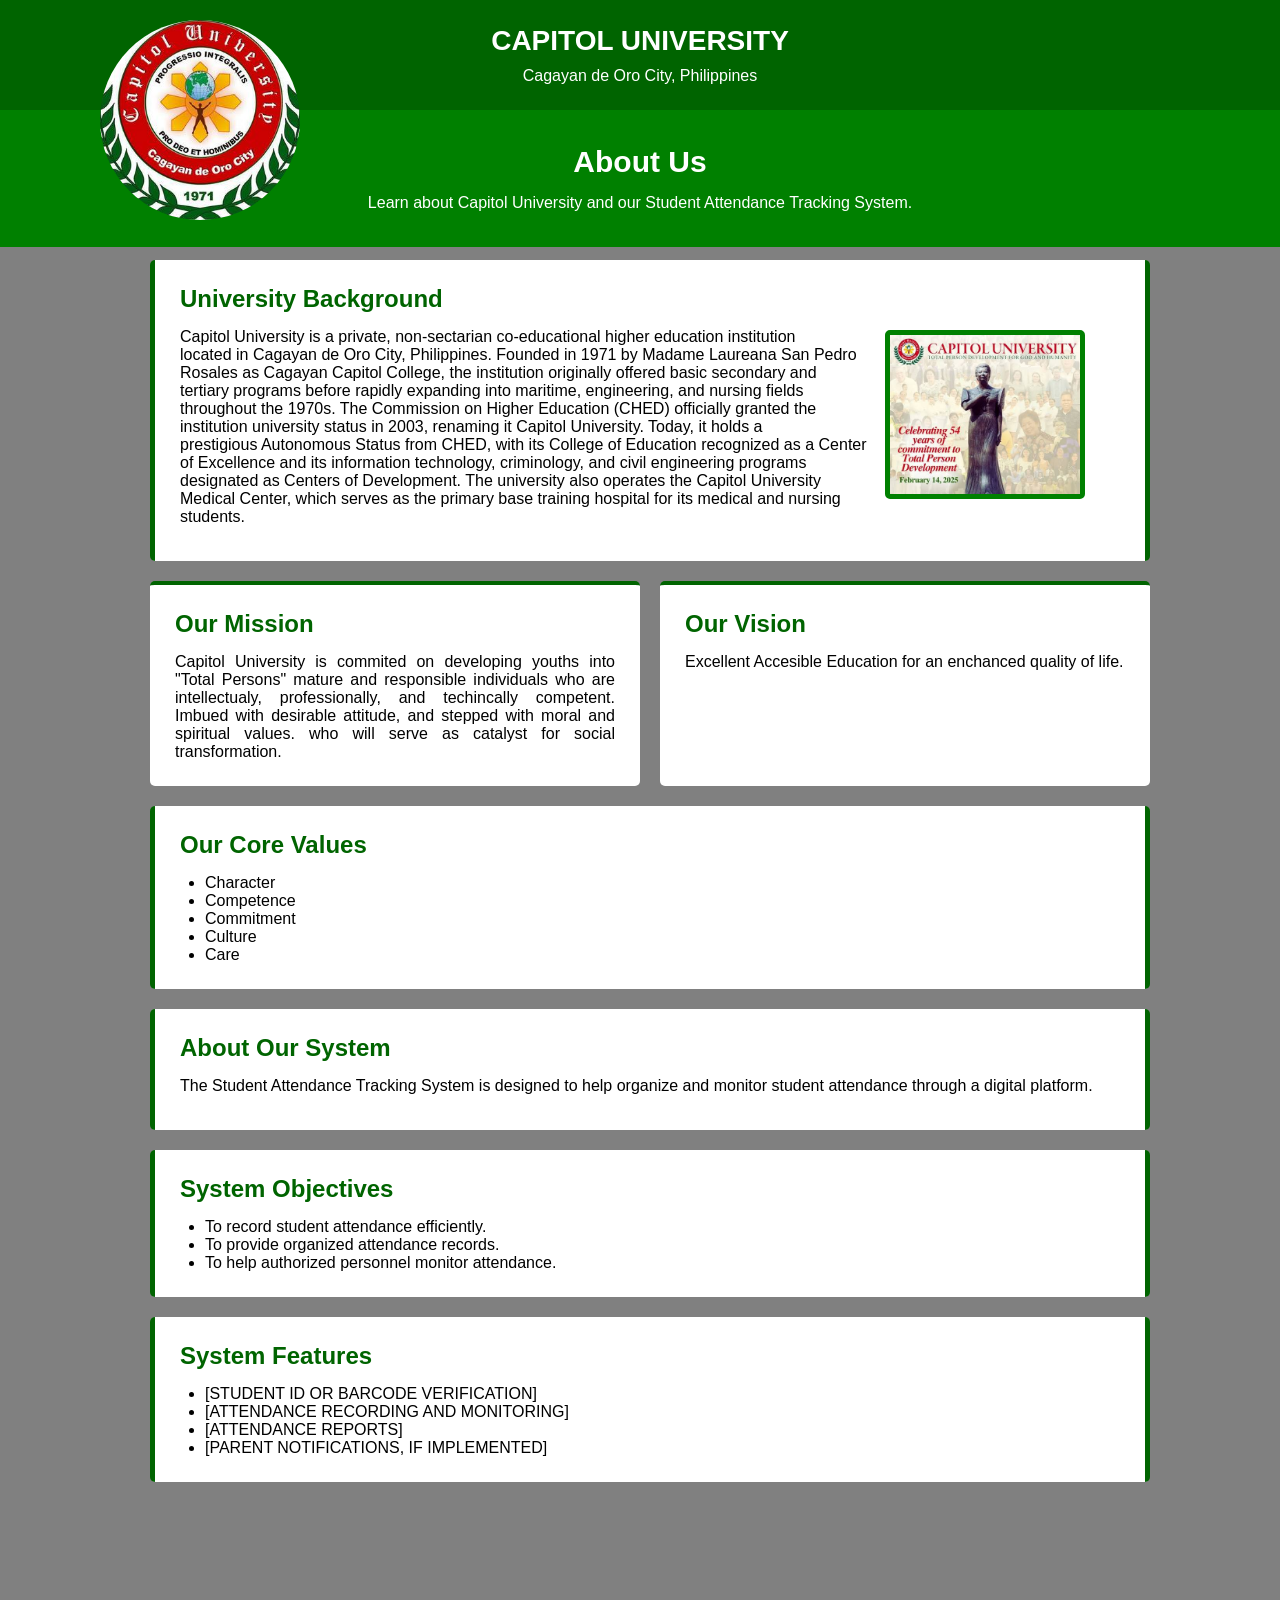
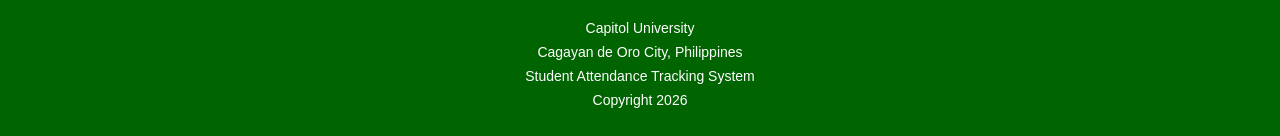
<file: IT PROJECT/Group P/aboutus.html>
<!DOCTYPE html>
<html>
<head>

<title>About Us | Capitol University</title>

<meta name="viewport" content="width=device-width, initial-scale=1.0">

<style>

#cuu{
	position: absolute;
	width: 200px;
	border-radius: 50%;
	left: 100px;
	top: 20px;
	height: 200px;
	object-fit: cover;
	
}

#stat{
	width: 200px;
	position: absolute;
	left: 730px;
	top: 70px;
	border-radius: 5px;
	border: 5px solid green;
}

* {
    margin: 0;
    padding: 0;
    box-sizing: border-box;
}

body {
	position: absolute;
    font-family: Arial, sans-serif;
    background-color: gray;
    color: black;
    min-height: 100vh;
    position: relative;
}


.header {
    position: absolute;
    top: 0;
    left: 0;
    width: 100%;
    height: 110px;
    background-color: darkgreen;
    color: white;
    text-align: center;
    padding: 25px;
}

.header h1 {
    font-size: 28px;
}

.header p {
    margin-top: 10px;
}

.banner {
   	position: absolute;
    top: 110px;
    left: 0;
    width: 100%;
    background-color: green;
    color: white;
    text-align: center;
    padding: 35px 20px;
}

.banner h2 {
    font-size: 30px;
    margin-bottom: 15px;
}


.container {
    position: absolute;
    top: 260px;
    left: 150px;
    width: 90%;
    max-width: 1000px;
    margin-bottom: 0;
}


.section {
    position: relative;
    width: 100%;
    background-color: white;
    padding: 25px;
    margin-bottom: 20px;
    border-left: 5px solid darkgreen;
    border-right: 5px solid darkgreen;
    border-radius: 5px;
}

.section h2 {
    color: darkgreen;
    margin-bottom: 15px;
}

.section p {
    margin-bottom: 10px;
    text-align: justify;
}

.section ul {
    margin-left: 25px;
}


.mv {
    position: relative;
    display: flex;
    gap: 20px;
    width: 100%;
    margin-bottom: 20px;
}

.card {
    position: relative;
    background-color: white;
    padding: 25px;
    flex: 1;
    border-top: 4px solid darkgreen;
    border-radius: 5px;
}

.card h2 {
    color: darkgreen;
    margin-bottom: 15px;
}

.card p {
    text-align: justify;
}


.footer {
    position: absolute;
    top: 1600px;
    left: 0;
    width: 100%;
    min-height: 120px;
    background-color: darkgreen;
    color: white;
    text-align: center;
    padding: 20px;
}

.footer p {
    font-size: 14px;
    margin-bottom: 8px;
}


@media screen and (max-width: 600px) {

    .header {
        height: 105px;
    }

    .header h1 {
        font-size: 23px;
    }

    .banner {
        top: 105px;
    }

    .banner h2 {
        font-size: 25px;
    }

    .container {
        top: 265px;
        left: 4%;
        width: 92%;
    }

    .mv {
        flex-direction: column;
    }

    .section {
        padding: 20px;
    }

    .footer {
        top: 2100px;
    }

}

/* .img {
    
} */

</style>

</head>

<body>

<div class="header">

    <h1>CAPITOL UNIVERSITY</h1>

    <p>Cagayan de Oro City, Philippines</p>

</div>


<div class="banner">

    <h2>About Us</h2>

    <p>
        Learn about Capitol University and our Student
        Attendance Tracking System.
    </p>

</div>


<div class="img">
	<img id="cuu" src="cuu.jpg">
</div>

<div class="container">

    <div class="section">

        <h2>University Background</h2>

        <p>
            Capitol University is a private, non-sectarian co-educational higher education institution<br>
            located in Cagayan de Oro City, Philippines. Founded in 1971 by Madame Laureana San Pedro<br>
            Rosales as Cagayan Capitol College, the institution originally offered basic secondary and<br>
            tertiary programs before rapidly expanding into maritime, engineering, and nursing fields<br>
            throughout the 1970s. The Commission on Higher Education (CHED) officially granted the<br>
            institution university status in 2003, renaming it Capitol University. Today, it holds a<br>
            prestigious Autonomous Status from CHED, with its College of Education recognized as a Center<br>
            of Excellence and its information technology, criminology, and civil engineering programs<br>
            designated as Centers of Development. The university also operates the Capitol University<br>
            Medical Center, which serves as the primary base training hospital for its medical and nursing<br>
            students.
        </p>

        <img id="stat" src="stat.jpg">
    </div>

    <div class="mv">

        <div class="card">

            <h2>Our Mission</h2>

            <p>
                Capitol University is commited on developing youths into "Total Persons"
                mature and responsible individuals who are intellectualy, professionally,
                and techincally competent. Imbued with desirable attitude, and stepped with moral
                and spiritual values. who will serve as catalyst for social transformation.
            </p>

        </div>

        <div class="card">

            <h2>Our Vision</h2>

            <p>
                Excellent Accesible Education for an enchanced quality of life.
            </p>

        </div>

    </div>

    <div class="section">

        <h2>Our Core Values</h2>

        <ul>

            <li>Character</li>
            <li>Competence</li>
            <li>Commitment</li>
            <li>Culture</li>
            <li>Care</li>

        </ul>

    </div>

    <div class="section">

        <h2>About Our System</h2>

        <p>
            The Student Attendance Tracking System is designed
            to help organize and monitor student attendance
            through a digital platform.
        </p>

        <p>
           
        </p>

    </div>

    <div class="section">

        <h2>System Objectives</h2>

        <ul>

            <li>To record student attendance efficiently.</li>
            <li>To provide organized attendance records.</li>
            <li>To help authorized personnel monitor attendance.</li>

        </ul>

    </div>

    <div class="section">

        <h2>System Features</h2>

        <ul>

            <li>[STUDENT ID OR BARCODE VERIFICATION]</li>
            <li>[ATTENDANCE RECORDING AND MONITORING]</li>
            <li>[ATTENDANCE REPORTS]</li>
            <li>[PARENT NOTIFICATIONS, IF IMPLEMENTED]</li>

        </ul>

    </div>

</div>

<div class="footer">

    <p>Capitol University</p>

    <p>Cagayan de Oro City, Philippines</p>

    <p>Student Attendance Tracking System</p>

    <p>Copyright 2026</p>

</div>

</body>
</html>
</file>
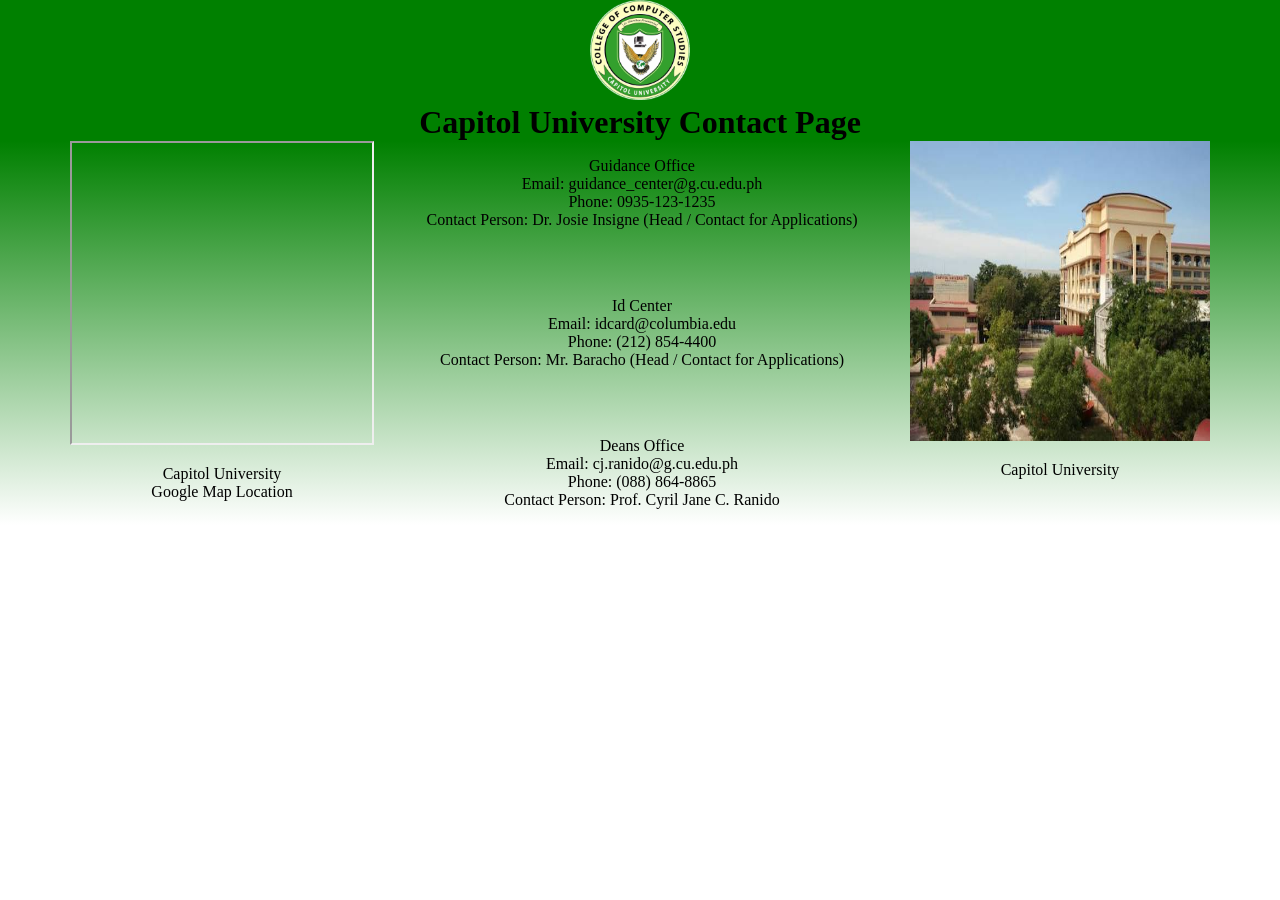
<file: IT PROJECT/Group P/contact.html>
<!DOCTYPE html>
<html>
<head>
    <meta charset="utf-8">
    <meta name="viewport" content="width=device-width, initial-scale=1">
    <title>Contacts</title>

    <style type="text/css">

        body {
            margin: 0;
            padding: 0;
        }

        .Body {
            display: flex;
            justify-content: space-between;
            background: linear-gradient(to bottom, green, white);
            margin: 0;
            padding: 0;
        }

        .mid {
            position: relative;
            left: 0px;
        }

        .top {
            background: green;
            margin: 0;
            padding: 0;
        }

        .top h1 {
            margin: 0;
            padding: 0;
        }

        .right {
            position: relative;
            right: 70px;
        }

        .left {
            position: relative;
            left: 70px;
        }

    </style>
</head>

<body>

<center>

    <div class="top">
        <img src="logo.png"
             width="100"
             height="100">

        <h1>Capitol University Contact Page</h1>
    </div>

    <div class="Body">

        <div class="left">

            <iframe
                src="https://www.google.com/maps?q=Capitol+University+Cagayan+de+Oro&output=embed"
                width="300"
                height="300"
                allowfullscreen=""
                loading="lazy">
            </iframe>

            <p>
                Capitol University<br>
                Google Map Location
            </p>

        </div>


        <div class="mid">

            <p>
                Guidance Office<br>
                Email: guidance_center@g.cu.edu.ph<br>
                Phone: 0935-123-1235<br>
                Contact Person: Dr. Josie Insigne (Head / Contact for Applications)
            </p>

            <br>
            <br>

            <p>
                Id Center<br>
                Email: idcard@columbia.edu<br>
                Phone: (212) 854-4400<br>
                Contact Person: Mr. Baracho (Head / Contact for Applications)
            </p>

            <br>
            <br>

            <p>
                Deans Office<br>
                Email: cj.ranido@g.cu.edu.ph<br>
                Phone: (088) 864-8865<br>
                Contact Person: Prof. Cyril Jane C. Ranido
            </p>

        </div>


        <div class="right">

            <img src="picture.jpg"
                 width="300"
                 height="300">

            <p>Capitol University</p>

        </div>

    </div>

</center>

</body>
</html>
</file>
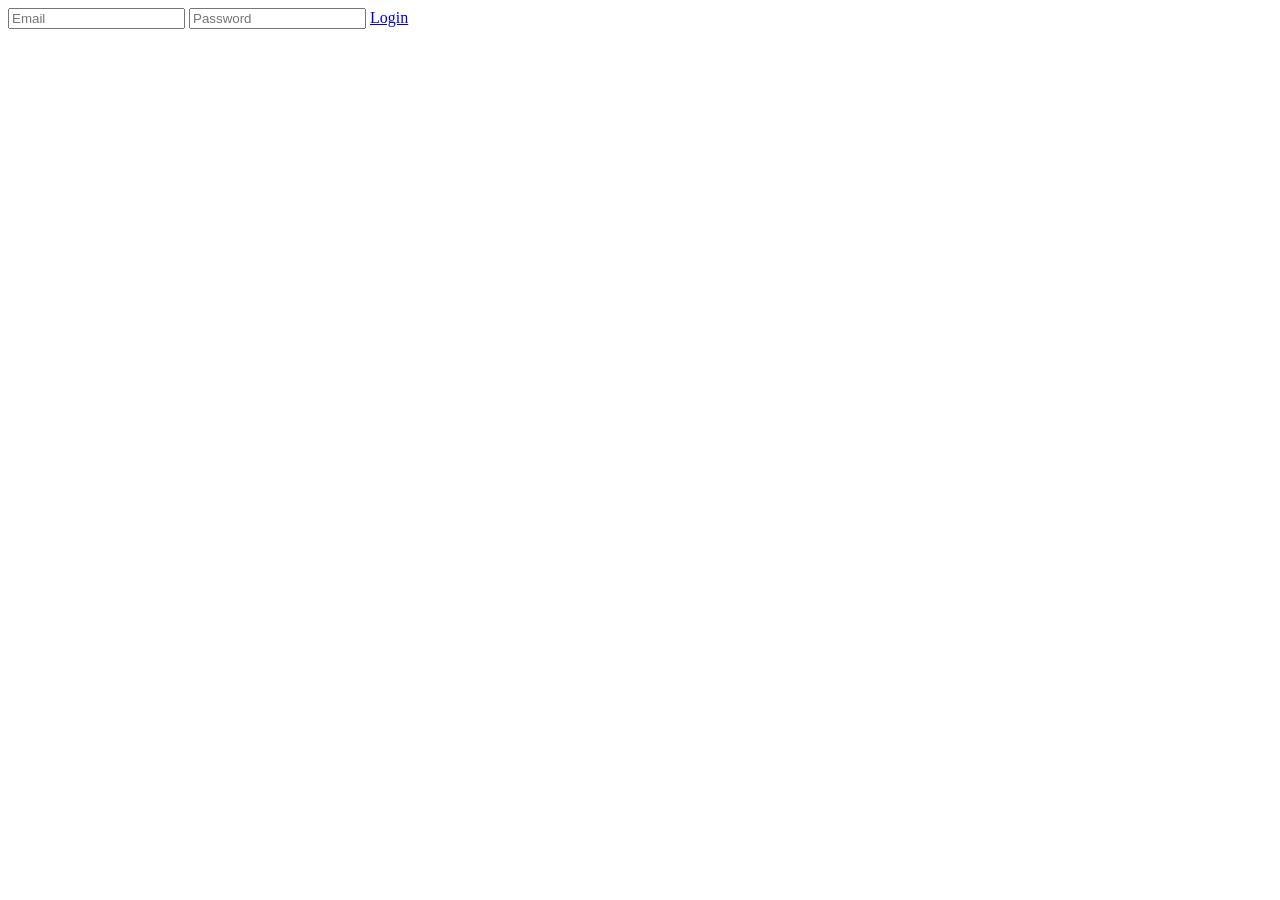
<file: IT PROJECT/Group P/login.html>
<!DOCTYPE html>
<html lang="en">
<head>
    <meta charset="UTF-8">
    <meta name="viewport" content="width=device-width, initial-scale=1.0">
    <title>Document</title>
</head>
<body>
    <input type="text" placeholder="Email">
    <input type="text" placeholder="Password">
    <a href="system.html">Login</a>
</body>
</html>
</file>
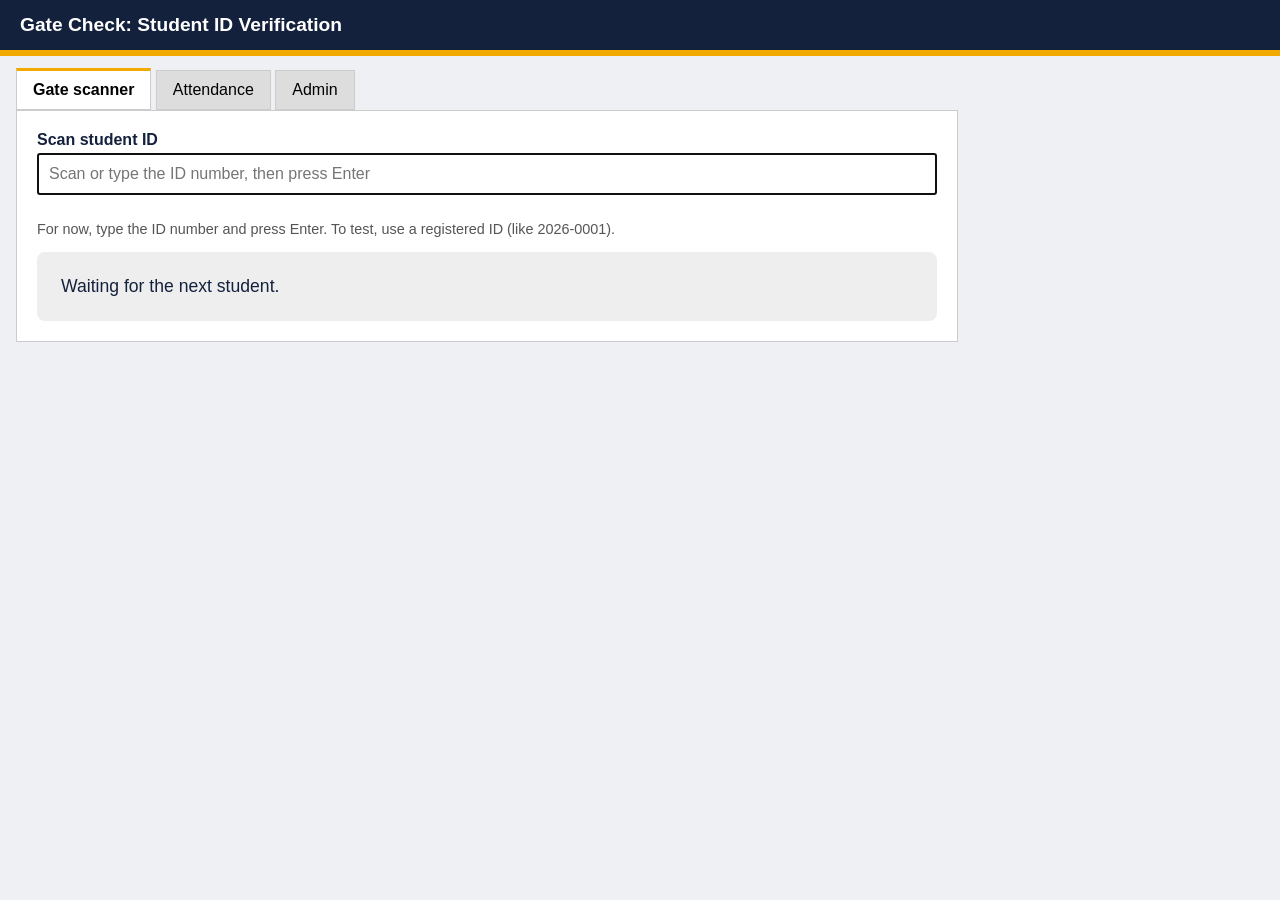
<file: IT PROJECT/Group P/simple-gate-system.html>
<!DOCTYPE html>
<html lang="en">
<head>
<meta charset="utf-8">
<meta name="viewport" content="width=device-width, initial-scale=1">
<title>Gate Check - Simple Version</title>
<style>
  /* ---------- Basic look ---------- */
  body { font-family: Arial, sans-serif; background: #eef0f3; color: #14213d; margin: 0; }
  header { background: #14213d; color: #fff; padding: 14px 20px; border-bottom: 6px solid #f2a900; }
  header h1 { margin: 0; font-size: 1.2rem; }
  nav { padding: 12px 16px 0; }
  nav button { padding: 10px 16px; border: 1px solid #ccc; background: #ddd; cursor: pointer; font-size: 1rem; }
  nav button.active { background: #fff; font-weight: bold; border-top: 3px solid #f2a900; }
  main { background: #fff; margin: 0 16px 24px; padding: 20px; max-width: 900px; border: 1px solid #ccc; }
  .tab { display: none; }
  .tab.show { display: block; }
  input, select { padding: 10px; font-size: 1rem; width: 100%; box-sizing: border-box; margin: 4px 0 12px; }
  button.go { padding: 10px 18px; font-size: 1rem; background: #14213d; color: #fff; border: 0; cursor: pointer; }
  table { width: 100%; border-collapse: collapse; margin-bottom: 20px; }
  th, td { text-align: left; padding: 8px; border-bottom: 1px solid #ddd; }
  .result { padding: 24px; border-radius: 8px; margin-top: 14px; font-size: 1.1rem; background: #eee; }
  .result h2 { margin: 0 0 8px; }
  .good { background: #dff3ea; color: #0f5c40; }   /* green: valid */
  .bad  { background: #fbe3e1; color: #9b211b; }   /* red: not registered */
  .warn { background: #fff1cc; color: #7a5200; }   /* yellow: already scanned */
  .card { display: inline-block; width: 230px; border: 1px solid #ccc; padding: 10px; margin: 0 10px 10px 0; vertical-align: top; }
  .small { color: #555; font-size: .9rem; }
</style>
</head>
<body>

<header><h1>Gate Check: Student ID Verification</h1></header>

<nav>
  <button class="active" data-tab="scanTab">Gate scanner</button>
  <button data-tab="logTab">Attendance</button>
  <button data-tab="adminTab">Admin</button>
</nav>

<main>

  <!-- TAB 1: the guard scans here -->
  <section class="tab show" id="scanTab">
    <label for="scanBox"><b>Scan student ID</b></label>
    <input id="scanBox" autocomplete="off" placeholder="Scan or type the ID number, then press Enter">
    <p class="small">For now, type the ID number and press Enter. To test, use a registered ID (like 2026-0001).</p>
    <div class="result" id="result">Waiting for the next student.</div>
  </section>

  <!-- TAB 2: attendance, parent messages, and alerts -->
  <section class="tab" id="logTab">
    <h3>Today's arrivals</h3>
    <div id="attendanceTable"></div>
    <h3>Messages sent to parents</h3>
    <div id="messageTable"></div>
    <h3>Alerts for the guard and administrator</h3>
    <div id="alertTable"></div>
  </section>

  <!-- TAB 3: admin registers and removes people -->
  <section class="tab" id="adminTab">
    <div id="loginBox">
      <h3>Administrator sign-in</h3>
      <label for="pinBox">Admin PIN</label>
      <input id="pinBox" type="password" style="max-width:260px">
      <button class="go" id="loginBtn">Sign in</button>
      <p class="small" id="pinMsg">Default PIN: 1234</p>
    </div>

    <div id="adminBox" style="display:none">
      <h3>Register a person</h3>
      <label>Type</label>
      <select id="fType"><option value="student">Student</option><option value="staff">Staff</option></select>
      <label>ID number (digits and hyphens)</label>
      <input id="fId" placeholder="2026-0004">
      <label>Full name</label>
      <input id="fName">
      <label>Grade / section (or staff position)</label>
      <input id="fGrade">
      <label>Parent or guardian name (students only)</label>
      <input id="fParent">
      <label>Mobile number (parent's for students)</label>
      <input id="fPhone" placeholder="0917 000 0000">
      <button class="go" id="saveBtn">Save</button>

      <h3>Registered people</h3>
      <div id="peopleList"></div>
    </div>
  </section>

</main>

<script>
/* ============================================================
   1. DATA  (saved in the browser with localStorage)
   ============================================================ */
const ADMIN_PIN = "1234";   // change this to your own PIN

// A few sample people so the system works right away
const SAMPLE_PEOPLE = [
  { type: "student", id: "2026-0001", name: "Maria Santos",   grade: "Grade 10 - Rizal",  parent: "Elena Santos", phone: "0917 111 2233" },
  { type: "student", id: "2026-0002", name: "Juan Dela Cruz", grade: "Grade 8 - Bonifacio", parent: "Pedro Dela Cruz", phone: "0918 444 5566" },
  { type: "staff",   id: "7001-001",  name: "Rosa Mendoza",   grade: "Teacher, Mathematics", parent: "", phone: "0920 123 4567" }
];

// Load saved data, or use the starting values if nothing is saved yet
function load(key, fallback) {
  const saved = localStorage.getItem(key);
  return saved ? JSON.parse(saved) : fallback;
}
let people     = load("people", SAMPLE_PEOPLE);
let attendance = load("attendance", []);
let messages   = load("messages", []);
let alerts     = load("alerts", []);

function saveAll() {
  localStorage.setItem("people", JSON.stringify(people));
  localStorage.setItem("attendance", JSON.stringify(attendance));
  localStorage.setItem("messages", JSON.stringify(messages));
  localStorage.setItem("alerts", JSON.stringify(alerts));
}

/* ============================================================
   2. SMALL HELPER FUNCTIONS
   ============================================================ */
const $ = id => document.getElementById(id);
const timeText = ms => new Date(ms).toLocaleTimeString([], { hour: "numeric", minute: "2-digit" });
const dayText  = ms => new Date(ms).toDateString();

// Stops names from breaking the page (security habit: never put raw text in HTML)
function safe(text) {
  const div = document.createElement("div");
  div.textContent = text;
  return div.innerHTML;
}

/* ============================================================
   3. THE SCANNER  (the main idea of the whole project)
   ============================================================ */
function showResult(style, title, lines) {
  $("result").className = "result " + style;
  $("result").innerHTML = "<h2>" + title + "</h2>" + lines.map(safe).join("<br>");
}

function handleScan(code) {
  const now = Date.now();
  const person = people.find(p => p.id === code);

  // Case 1: the ID is not in the system
  if (!person) {
    alerts.unshift({ time: now, code: code, problem: "Not registered" });
    showResult("bad", "Invalid ID. Do not admit.", ["Scanned: " + code, "Guard and administrator alerted."]);
  }
  else {
    // Case 2: this person already scanned today
    const already = attendance.find(a => a.id === person.id && dayText(a.time) === dayText(now));
    if (already) {
      alerts.unshift({ time: now, code: code, problem: "Already checked in" });
      showResult("warn", "Already checked in today", [person.name, "First scan: " + timeText(already.time)]);
    }
    // Case 3: valid, first scan today
    else {
      attendance.unshift({ time: now, id: person.id, name: person.name, grade: person.grade, type: person.type });
      if (person.type === "student") {
        // Parent notification (simulated: it is only logged on screen)
        const text = "Good day, " + person.parent + ". " + person.name + " (" + person.grade + ") safely entered the campus at " + timeText(now) + ".";
        messages.unshift({ time: now, to: person.parent, phone: person.phone, text: text });
        showResult("good", "Valid ID. Welcome in.", [person.name, person.grade, "Parent notified: " + person.parent]);
      } else {
        showResult("good", "Staff verified. Welcome in.", [person.name, person.grade]);
      }
    }
  }
  saveAll();
  drawTables();
}

$("scanBox").addEventListener("keydown", function (e) {
  if (e.key === "Enter") {
    const code = this.value.trim();
    this.value = "";
    if (code) handleScan(code);
  }
});

/* ============================================================
   4. TABLES (attendance, messages, alerts)
   ============================================================ */
function makeTable(headings, rows, emptyText) {
  if (rows.length === 0) return "<p class='small'>" + emptyText + "</p>";
  const head = "<tr>" + headings.map(h => "<th>" + h + "</th>").join("") + "</tr>";
  return "<table>" + head + rows.join("") + "</table>";
}

function drawTables() {
  const today = attendance.filter(a => dayText(a.time) === dayText(Date.now()));
  $("attendanceTable").innerHTML = makeTable(
    ["Time", "Name", "Type", "Grade / position"],
    today.map(a => "<tr><td>" + timeText(a.time) + "</td><td>" + safe(a.name) + "</td><td>" + a.type + "</td><td>" + safe(a.grade) + "</td></tr>"),
    "No arrivals yet today.");

  $("messageTable").innerHTML = makeTable(
    ["Time", "To", "Message"],
    messages.map(m => "<tr><td>" + timeText(m.time) + "</td><td>" + safe(m.to) + "<br><span class='small'>" + safe(m.phone) + "</span></td><td>" + safe(m.text) + "</td></tr>"),
    "No messages sent yet.");

  $("alertTable").innerHTML = makeTable(
    ["Time", "Scanned ID", "Problem"],
    alerts.map(a => "<tr><td>" + timeText(a.time) + "</td><td>" + safe(a.code) + "</td><td>" + a.problem + "</td></tr>"),
    "No alerts. Every scan so far was valid.");
}

/* ============================================================
   5. ADMIN: sign in, register, remove
   ============================================================ */
let signedIn = false;

$("loginBtn").onclick = function () {
  if ($("pinBox").value === ADMIN_PIN) {
    signedIn = true;
    $("loginBox").style.display = "none";
    $("adminBox").style.display = "block";
    drawPeople();
  } else {
    $("pinMsg").textContent = "Wrong PIN. Try again.";
  }
  $("pinBox").value = "";
};

function drawPeople() {
  $("peopleList").innerHTML = people.map(p =>
    "<div class='card'><b>" + safe(p.name) + "</b><br>" +
    "<span class='small'>" + (p.type === "student" ? "Student" : "Staff") + " | " + safe(p.grade) + "</span>" +
    "<br>" +
    "<span class='small'>ID " + safe(p.id) + "<br>" + (p.type === "student" ? "Parent: " + safe(p.parent) + "<br>" : "") + safe(p.phone) + "</span><br>" +
    "<button class='go' onclick=\"removePerson('" + safe(p.id) + "')\">Remove</button></div>"
  ).join("");
}

$("saveBtn").onclick = function () {
  if (!signedIn) return;
  const person = {
    type:   $("fType").value,
    id:     $("fId").value.trim(),
    name:   $("fName").value.trim(),
    grade:  $("fGrade").value.trim(),
    parent: $("fParent").value.trim(),
    phone:  $("fPhone").value.trim()
  };

  // Check the form before saving
  if (!/^[0-9-]+$/.test(person.id))       { alert("ID number: digits and hyphens only."); return; }
  if (!person.name || !person.grade || !person.phone) { alert("Please fill in all the fields."); return; }
  if (person.type === "student" && !person.parent)    { alert("Students need a parent or guardian name."); return; }
  if (people.some(p => p.id === person.id))           { alert("That ID number is already registered."); return; }

  people.push(person);
  saveAll();
  drawPeople();
  ["fId", "fName", "fGrade", "fParent", "fPhone"].forEach(id => $(id).value = "");
};

function removePerson(id) {
  if (!signedIn || !confirm("Remove this person?")) return;
  people = people.filter(p => p.id !== id);
  saveAll();
  drawPeople();
}

/* ============================================================
   6. TABS
   ============================================================ */
document.querySelectorAll("nav button").forEach(btn => {
  btn.onclick = function () {
    document.querySelectorAll("nav button").forEach(b => b.classList.remove("active"));
    document.querySelectorAll(".tab").forEach(t => t.classList.remove("show"));
    btn.classList.add("active");
    $(btn.dataset.tab).classList.add("show");
    if (btn.dataset.tab === "scanTab") $("scanBox").focus();
  };
});

drawTables();
$("scanBox").focus();
</script>
</body>
</html>
</file>
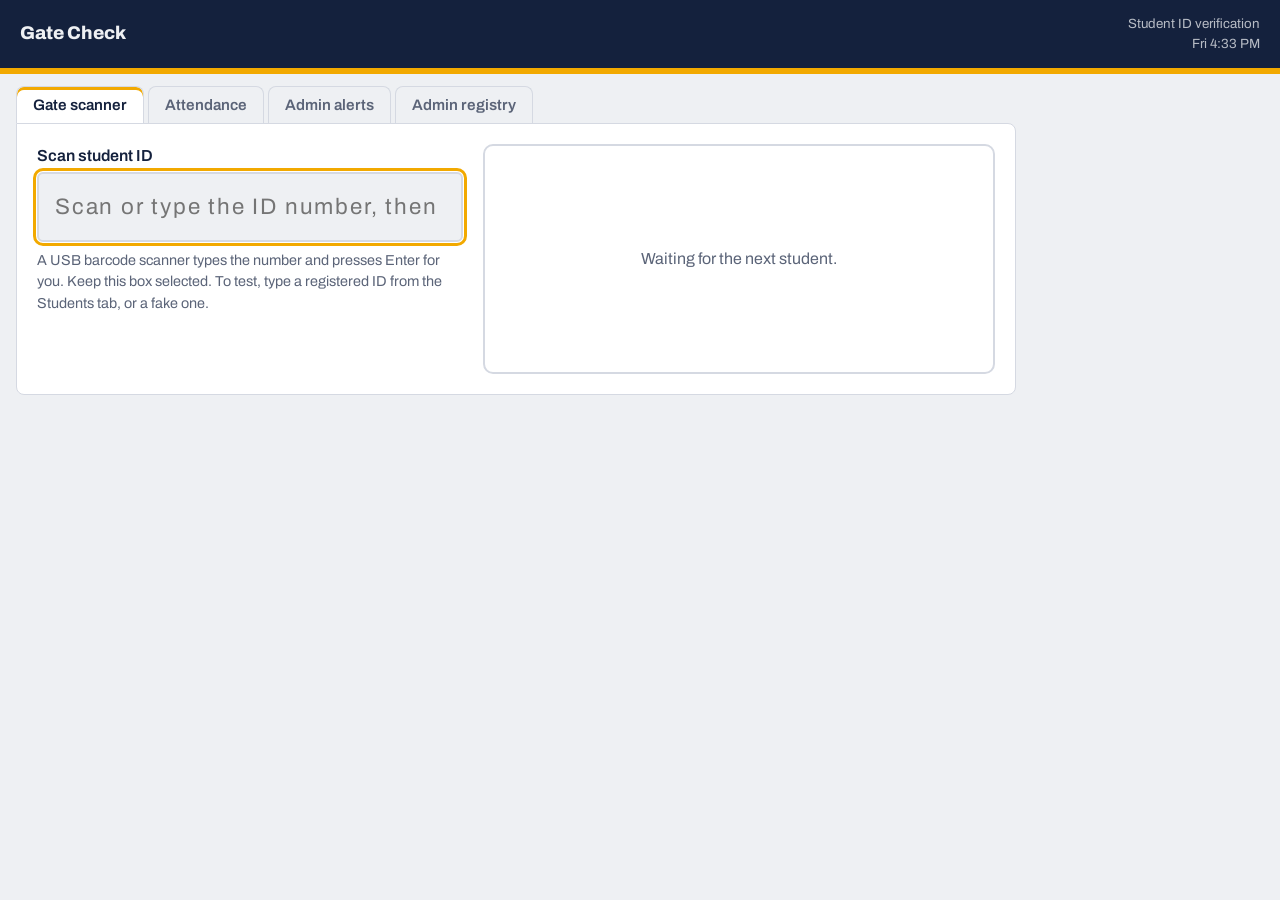
<file: IT PROJECT/Group P/student-id-gate.html>
<!DOCTYPE html>
<html lang="en">
<head>
<meta charset="utf-8">
<meta name="viewport" content="width=device-width, initial-scale=1, viewport-fit=cover">
<title>Gate Check: Student ID Verification</title>
<link href="https://fonts.googleapis.com/css2?family=Archivo:wght@400;600;800&display=swap" rel="stylesheet">
<style>
:root{--bg:#eef0f3;--card:#fff;--ink:#14213d;--mute:#5b6478;--line:#d5d9e2;--gold:#f2a900;--ok:#17805a;--okbg:#dff3ea;--bad:#c8322b;--badbg:#fbe3e1;--warn:#946200;--warnbg:#fff1cc;
box-sizing:border-box;padding-top:env(safe-area-inset-top,0px);padding-bottom:env(safe-area-inset-bottom,0px)}
@media (prefers-color-scheme:dark){:root:not([data-theme="light"]){--bg:#0e1424;--card:#172038;--ink:#eef1f8;--mute:#98a2ba;--line:#2c3757;--ok:#4fd39c;--okbg:#12362b;--bad:#ff7b73;--badbg:#3d1b1b;--warn:#ffcc55;--warnbg:#3b2f0e}}
:root[data-theme="dark"]{--bg:#0e1424;--card:#172038;--ink:#eef1f8;--mute:#98a2ba;--line:#2c3757;--ok:#4fd39c;--okbg:#12362b;--bad:#ff7b73;--badbg:#3d1b1b;--warn:#ffcc55;--warnbg:#3b2f0e}
html{scroll-padding-top:env(safe-area-inset-top,0px)}
*{box-sizing:border-box}
body{margin:0;background:var(--bg);color:var(--ink);font:400 16px/1.5 Archivo,system-ui,sans-serif}
header{background:var(--ink);color:var(--bg);padding:14px 20px;display:flex;align-items:center;gap:12px;border-bottom:6px solid var(--gold)}
header h1{margin:0;font-size:1.15rem;font-weight:800}
header small{opacity:.75;margin-left:auto;text-align:right}
nav{display:flex;gap:4px;padding:12px 16px 0;overflow-x:auto}
nav button{font:600 .95rem Archivo,sans-serif;padding:10px 16px;border:1px solid var(--line);border-bottom:0;background:transparent;color:var(--mute);border-radius:8px 8px 0 0;cursor:pointer;white-space:nowrap}
nav button[aria-selected=true]{background:var(--card);color:var(--ink);box-shadow:inset 0 3px var(--gold)}
nav .n{background:var(--bad);color:#fff;border-radius:99px;padding:0 7px;margin-left:6px;font-size:.8rem}
main{background:var(--card);margin:0 16px 24px;border:1px solid var(--line);border-radius:0 8px 8px 8px;padding:20px;max-width:1000px}
.tab{display:none}.tab.on{display:block}
.grid{display:grid;grid-template-columns:minmax(0,1fr) minmax(0,1.2fr);gap:20px}
@media(max-width:760px){.grid{grid-template-columns:1fr}}
label{display:block;font-weight:600;margin:0 0 4px}
input,select{font:inherit;width:100%;padding:12px;border:2px solid var(--line);border-radius:6px;background:var(--bg);color:var(--ink)}
input:focus-visible,select:focus-visible,button:focus-visible{outline:3px solid var(--gold);outline-offset:1px}
#scan{font-size:1.4rem;letter-spacing:.08em;padding:16px}
.btn{font:600 1rem Archivo,sans-serif;padding:11px 18px;border:0;border-radius:6px;background:var(--ink);color:var(--bg);cursor:pointer}
.btn.ghost{background:transparent;color:var(--ink);border:1px solid var(--line)}
.hint{color:var(--mute);font-size:.9rem;margin:8px 0 0}
.res{border-radius:10px;padding:22px;min-height:230px;border:2px solid var(--line);display:flex;flex-direction:column;justify-content:center}
.res h2{margin:0 0 6px;font-size:2rem;font-weight:800;line-height:1.1}
.res.ok{background:var(--okbg);border-color:var(--ok)}.res.ok h2{color:var(--ok)}
.res.bad{background:var(--badbg);border-color:var(--bad)}.res.bad h2{color:var(--bad)}
.res.warn{background:var(--warnbg);border-color:var(--warn)}.res.warn h2{color:var(--warn)}
.res dl{margin:12px 0 0;display:grid;grid-template-columns:auto 1fr;gap:4px 14px}
.res dt{color:var(--mute)}.res dd{margin:0;font-weight:600}
.res.idle{color:var(--mute);text-align:center}
.tblwrap{overflow-x:auto}
table{width:100%;border-collapse:collapse;font-size:.95rem}
th,td{text-align:left;padding:8px 10px;border-bottom:1px solid var(--line);vertical-align:top}
th{color:var(--mute);font-weight:600}
h3{margin:22px 0 8px;font-size:1.05rem}
.top{display:flex;justify-content:space-between;align-items:center;gap:10px;flex-wrap:wrap}
.tag{display:inline-block;padding:1px 9px;border-radius:99px;font-size:.85rem;font-weight:600}
.tag.bad{background:var(--badbg);color:var(--bad)}.tag.warn{background:var(--warnbg);color:var(--warn)}
.tag.staff{background:var(--okbg);color:var(--ok)}.tag.stu{background:var(--line);color:var(--ink)}
form.reg{display:grid;grid-template-columns:repeat(auto-fit,minmax(170px,1fr));gap:12px;align-items:end;margin-bottom:18px}
.cards{display:grid;grid-template-columns:repeat(auto-fill,minmax(230px,1fr));gap:12px}
.id{border:1px solid var(--line);border-radius:8px;padding:12px;background:var(--bg)}
.id b{display:block}.id span{color:var(--mute);font-size:.9rem;display:block}
.id svg{width:100%;height:56px;margin:8px 0;background:#fff;border-radius:4px}
.empty{color:var(--mute);padding:14px 0}
</style>
</head>
<body>
<header>
  <h1>Gate Check</h1>
  <small>Student ID verification<br><span id="clock"></span></small>
</header>
<nav role="tablist" id="tabs">
  <button role="tab" data-t="gate" aria-selected="true">Gate scanner</button>
  <button role="tab" data-t="log" aria-selected="false">Attendance</button>
  <button role="tab" data-t="alerts" aria-selected="false">Admin alerts<span class="n" id="badge" hidden>0</span></button>
  <button role="tab" data-t="students" aria-selected="false">Admin registry</button>
</nav>
<main>
  <section class="tab on" id="gate">
    <div class="grid">
      <div>
        <label for="scan">Scan student ID</label>
        <form id="scanForm"><input id="scan" autocomplete="off" placeholder="Scan or type the ID number, then press Enter" autofocus></form>
        <p class="hint">A USB barcode scanner types the number and presses Enter for you. Keep this box selected. To test, type a registered ID from the Students tab, or a fake one.</p>
      </div>
      <div class="res idle" id="res" aria-live="assertive">Waiting for the next student.</div>
    </div>
  </section>

  <section class="tab" id="log">
    <div class="top"><h3 style="margin:0">Today's arrivals</h3><button class="btn ghost" id="clearLog">Clear attendance</button></div>
    <div class="tblwrap" id="attTbl"></div>
    <h3>Messages sent to parents</h3>
    <div class="tblwrap" id="msgTbl"></div>
  </section>

  <section class="tab" id="alerts">
    <div class="top"><h3 style="margin:0">Alerts for guard and administrator</h3><button class="btn ghost" id="clearAlerts">Clear alerts</button></div>
    <div class="tblwrap" id="alTbl"></div>
  </section>

  <section class="tab" id="students">
    <div id="lock">
      <h3 style="margin-top:0">Administrator sign-in</h3>
      <form id="pinForm" style="max-width:320px"><label for="pin">Admin PIN</label><input id="pin" type="password" inputmode="numeric" autocomplete="off" required><p class="hint" id="pinMsg">Only administrators can register or remove people. The default PIN is 1234; change it after signing in.</p><button class="btn" type="submit" style="margin-top:10px">Sign in</button></form>
    </div>
    <div id="admin" hidden>
      <div class="top"><h3 style="margin:0">Register a person</h3><span><button class="btn ghost" id="chPin">Change PIN</button> <button class="btn ghost" id="lockBtn">Sign out</button></span></div>
      <form class="reg" id="regForm" style="margin-top:12px">
        <div><label for="fType">Type</label><select id="fType"><option value="student">Student</option><option value="staff">Staff</option></select></div>
        <div><label for="fId">ID number</label><input id="fId" required pattern="[0-9\-]+" placeholder="2026-0004" title="Digits and hyphens only"></div>
        <div><label for="fName">Full name</label><input id="fName" required></div>
        <div><label for="fGrade" id="lGrade">Grade / section</label><input id="fGrade" required></div>
        <div class="sOnly"><label for="fParent">Parent or guardian</label><input id="fParent" required></div>
        <div><label for="fPhone" id="lPhone">Parent mobile</label><input id="fPhone" required placeholder="0917 000 0000"></div>
        <div><button class="btn" type="submit">Save</button></div>
      </form>
      <div class="top"><h3 style="margin:0">Registered people</h3><span style="display:flex;gap:8px;align-items:center"><select id="fFilter" aria-label="Show" style="width:auto"><option value="all">Everyone</option><option value="student">Students</option><option value="staff">Staff</option></select><button class="btn ghost" id="reset">Reset demo data</button></span></div>
      <div class="cards" id="cards" style="margin-top:12px"></div>
    </div>
  </section>
</main>

<script>
const $=s=>document.querySelector(s);
const DEMO=[
 {id:"2026-0001",name:"Maria Santos",grade:"Grade 10 - Rizal",parent:"Elena Santos",phone:"0917 111 2233"},
 {id:"2026-0002",name:"Juan Dela Cruz",grade:"Grade 8 - Bonifacio",parent:"Pedro Dela Cruz",phone:"0918 444 5566"},
 {id:"2026-0003",name:"Ana Reyes",grade:"Grade 12 - Luna",parent:"Carla Reyes",phone:"0919 777 8899"},
 {type:"staff",id:"7001-001",name:"Rosa Mendoza",grade:"Teacher, Mathematics",parent:"",phone:"0920 123 4567"}
];
function load(k,d){try{const v=localStorage.getItem(k);return v?JSON.parse(v):d}catch(e){return d}}
let S=load("sid_students",DEMO),A=load("sid_att",[]),AL=load("sid_alerts",[]),M=load("sid_msgs",[]);
function save(){try{localStorage.setItem("sid_students",JSON.stringify(S));localStorage.setItem("sid_att",JSON.stringify(A));localStorage.setItem("sid_alerts",JSON.stringify(AL));localStorage.setItem("sid_msgs",JSON.stringify(M))}catch(e){}}
const esc=s=>String(s).replace(/[&<>"']/g,c=>({"&":"&amp;","<":"&lt;",">":"&gt;",'"':"&quot;","'":"&#39;"}[c]));
const kind=s=>s.type||"student";
const fmtT=t=>new Date(t).toLocaleTimeString([],{hour:"numeric",minute:"2-digit"});
const day=t=>new Date(t).toDateString();

/* Code 39 barcode (digits and hyphen). n = narrow, w = wide */
const C39={"0":"nnnwwnwnn","1":"wnnwnnnnw","2":"nnwwnnnnw","3":"wnwwnnnnn","4":"nnnwwnnnw","5":"wnnwwnnnn","6":"nnwwwnnnn","7":"nnnwnnwnw","8":"wnnwnnwnn","9":"nnwwnnwnn","-":"nwnnnnwnw","*":"nwnnwnwnn"};
function barcode(text){
  let x=10,r="";
  for(const ch of "*"+text+"*"){
    const p=C39[ch];if(!p)continue;
    for(let i=0;i<9;i++){const w=p[i]==="w"?3:1;if(i%2===0)r+=`<rect x="${x}" y="0" width="${w}" height="50" fill="#000"/>`;x+=w}
    x+=1;
  }
  return `<svg viewBox="0 0 ${x+10} 50" preserveAspectRatio="none" role="img" aria-label="Barcode for ${esc(text)}">${r}</svg>`;
}

function beep(f,d){try{const c=new (window.AudioContext||window.webkitAudioContext)(),o=c.createOscillator();o.frequency.value=f;o.connect(c.destination);o.start();setTimeout(()=>{o.stop();c.close()},d)}catch(e){}}

/* Sending is simulated here: the message is logged on screen.
   To send real SMS, call an SMS provider's API from a server at this point. */
function notifyParent(s,t){
  const msg=`Good day, ${s.parent}. ${s.name} (${s.grade}) safely entered the campus at ${fmtT(t)}.`;
  M.unshift({t,to:s.parent,phone:s.phone,msg});
}

function show(cls,title,rows){
  const el=$("#res");el.className="res "+cls;
  el.innerHTML=`<h2>${title}</h2>`+(rows?`<dl>${rows.map(r=>`<dt>${r[0]}</dt><dd>${esc(r[1])}</dd>`).join("")}</dl>`:"");
}

function scan(raw){
  const code=raw.trim();if(!code)return;
  const t=Date.now(),s=S.find(x=>x.id===code);
  if(!s){
    AL.unshift({t,code,type:"Not registered"});beep(180,500);
    show("bad","Invalid ID. Do not admit.",[["Scanned",code],["Action","Guard and administrator alerted"]]);
  }else{
    const prev=A.find(a=>a.id===s.id&&day(a.t)===day(t));
    if(prev){
      AL.unshift({t,code,type:"Already checked in"});beep(300,350);
      show("warn","Already checked in today",[["Name",s.name],["First scan",fmtT(prev.t)],["Action","Confirm identity with the guard"]]);
    }else{
      A.unshift({t,id:s.id,name:s.name,grade:s.grade,type:kind(s)});beep(880,150);
      if(kind(s)==="staff")show("ok","Staff verified. Welcome in.",[["Name",s.name],["ID",s.id],["Position",s.grade],["Type","Staff"]]);
      else{notifyParent(s,t);show("ok","Valid ID. Welcome in.",[["Student",s.name],["ID",s.id],["Grade",s.grade],["Parent",s.parent+" notified"]])}
    }
  }
  save();render();
}

function table(head,rows,empty){
  if(!rows.length)return `<p class="empty">${empty}</p>`;
  return `<table><thead><tr>${head.map(h=>`<th>${h}</th>`).join("")}</tr></thead><tbody>${rows.join("")}</tbody></table>`;
}
function render(){
  const today=A.filter(a=>day(a.t)===day(Date.now()));
  $("#attTbl").innerHTML=table(["Time","Name","Type","ID","Grade / position"],today.map(a=>`<tr><td>${fmtT(a.t)}</td><td>${esc(a.name)}</td><td>${(a.type||"student")==="staff"?"Staff":"Student"}</td><td>${esc(a.id)}</td><td>${esc(a.grade)}</td></tr>`),"No arrivals recorded today.");
  $("#msgTbl").innerHTML=table(["Time","To","Message"],M.map(m=>`<tr><td>${fmtT(m.t)}</td><td>${esc(m.to)}<br><small>${esc(m.phone)}</small></td><td>${esc(m.msg)}</td></tr>`),"No messages sent yet.");
  $("#alTbl").innerHTML=table(["Time","Scanned ID","Problem"],AL.map(a=>`<tr><td>${new Date(a.t).toLocaleString([],{month:"short",day:"numeric",hour:"numeric",minute:"2-digit"})}</td><td>${esc(a.code)}</td><td><span class="tag ${a.type==="Not registered"?"bad":"warn"}">${a.type}</span></td></tr>`),"No alerts. Every scan so far has been valid.");
  const b=$("#badge");b.hidden=!AL.length;b.textContent=AL.length;
const f=$("#fFilter").value,list=S.filter(s=>f==="all"||kind(s)===f);
  $("#cards").innerHTML=list.length?list.map(s=>{const st=kind(s)==="student";return `<div class="id"><b>${esc(s.name)}</b><span class="tag ${st?"stu":"staff"}" style="width:fit-content">${st?"Student":"Staff"}</span><span>${esc(s.grade)}</span>${barcode(s.id)}<span>ID ${esc(s.id)}</span><span>${st?"Parent: "+esc(s.parent)+", ":"Mobile: "}${esc(s.phone)}</span><button class="btn ghost" style="margin-top:8px" data-del="${esc(s.id)}">Remove</button></div>`}).join(""):`<p class="empty">Nobody registered here yet.</p>`;
}

/* events */
$("#scanForm").addEventListener("submit",e=>{e.preventDefault();const i=$("#scan");scan(i.value);i.value="";i.focus()});
$("#tabs").addEventListener("click",e=>{
  const b=e.target.closest("button[data-t]");if(!b)return;
  document.querySelectorAll("#tabs button").forEach(x=>x.setAttribute("aria-selected",x===b));
  document.querySelectorAll(".tab").forEach(x=>x.classList.toggle("on",x.id===b.dataset.t));
  if(b.dataset.t==="gate")$("#scan").focus();
});
let unlocked=false;
const getPin=()=>{try{return localStorage.getItem("sid_pin")||"1234"}catch(e){return "1234"}};
function applyLock(){$("#lock").hidden=unlocked;$("#admin").hidden=!unlocked}
function needAdmin(){if(unlocked)return true;alert("Administrators only. Sign in on the Admin registry tab first.");return false}
function setType(){const st=$("#fType").value==="student";document.querySelector(".sOnly").hidden=!st;$("#fParent").required=st;$("#lGrade").textContent=st?"Grade / section":"Position / department";$("#lPhone").textContent=st?"Parent mobile":"Staff mobile"}
$("#pinForm").addEventListener("submit",e=>{e.preventDefault();const p=$("#pin"),m=$("#pinMsg");if(p.value===getPin()){unlocked=true;applyLock()}else{m.textContent="Wrong PIN. Try again.";m.style.color="var(--bad)"}p.value=""});
$("#lockBtn").onclick=()=>{unlocked=false;applyLock()};
$("#chPin").onclick=()=>{const p=prompt("New PIN (at least 4 digits):");if(p&&/^\d{4,}$/.test(p)){try{localStorage.setItem("sid_pin",p)}catch(e){}alert("PIN changed.")}else if(p!==null)alert("The PIN must be at least 4 digits.")};
$("#fType").onchange=setType;$("#fFilter").onchange=render;
$("#regForm").addEventListener("submit",e=>{
  e.preventDefault();if(!needAdmin())return;
  const id=$("#fId").value.trim(),st=$("#fType").value==="student";
  if(S.some(s=>s.id===id)){alert("That ID number is already registered.");return}
  S.push({type:$("#fType").value,id,name:$("#fName").value.trim(),grade:$("#fGrade").value.trim(),parent:st?$("#fParent").value.trim():"",phone:$("#fPhone").value.trim()});
  e.target.reset();setType();save();render();
});
$("#cards").addEventListener("click",e=>{const id=e.target.dataset.del;if(id&&needAdmin()&&confirm("Remove this person?")){S=S.filter(s=>s.id!==id);save();render()}});
$("#clearLog").onclick=()=>{if(needAdmin()&&confirm("Clear all attendance and messages?")){A=[];M=[];save();render()}};
$("#clearAlerts").onclick=()=>{if(needAdmin()){AL=[];save();render()}};
$("#reset").onclick=()=>{if(needAdmin()&&confirm("Restore the demo people and clear all records?")){S=JSON.parse(JSON.stringify(DEMO));A=[];AL=[];M=[];save();render()}};
applyLock();setType();
setInterval(()=>{$("#clock").textContent=new Date().toLocaleString([],{weekday:"short",hour:"numeric",minute:"2-digit"})},1000);
$("#clock").textContent=new Date().toLocaleString([],{weekday:"short",hour:"numeric",minute:"2-digit"});
render();
</script>
</body>
</html>
</file>
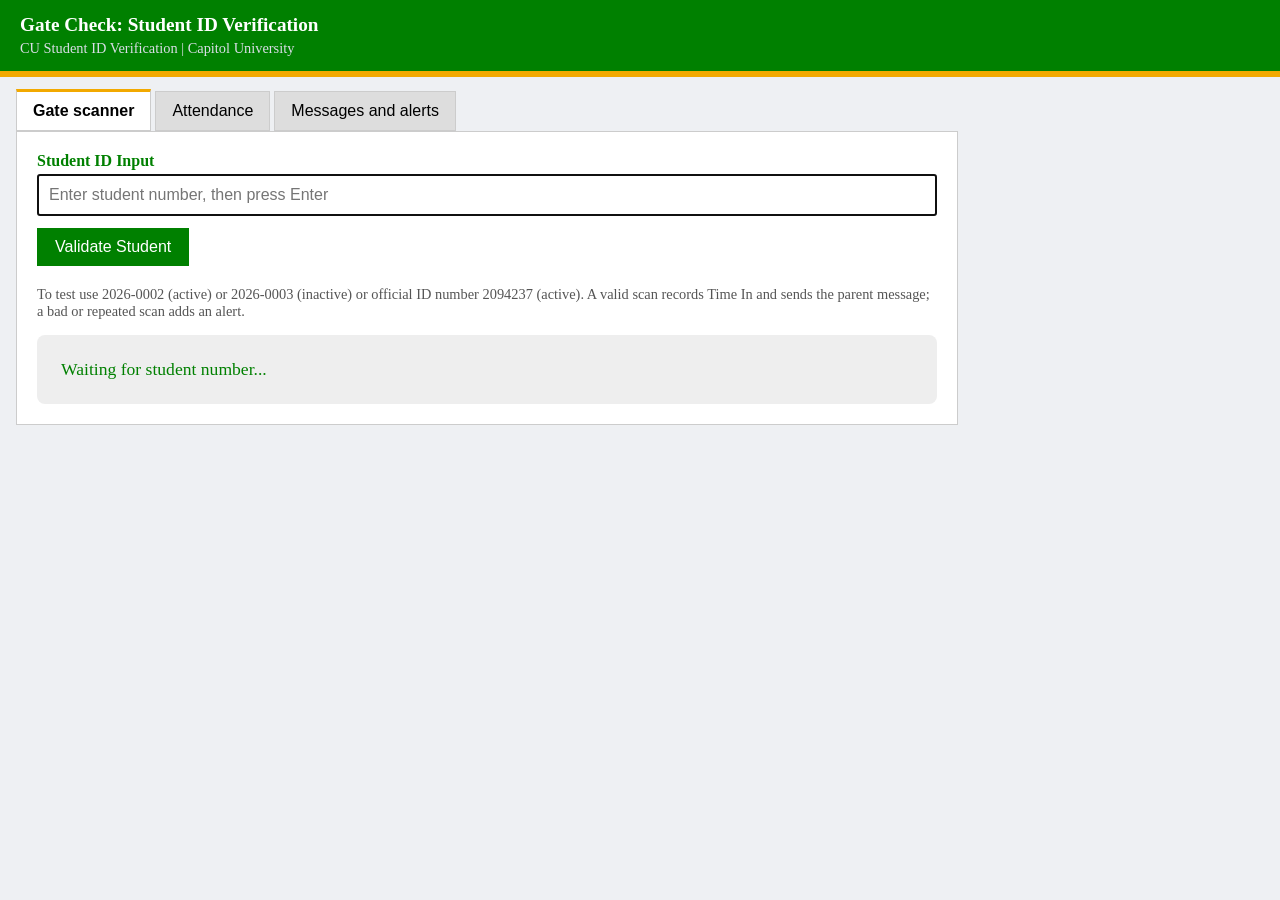
<file: IT PROJECT/Group P/system.html>
<!DOCTYPE html>
<html lang="en">
<head>
<meta charset="UTF-8">
<meta name="viewport" content="width=device-width, initial-scale=1.0">
<title>Gate Check System</title>
<style>
  body {
    background-color: #eef0f3;
    color: green;
    margin: 0;
  }
  header {
    background-color: green;
    color: #fff;
    padding: 14px 20px;
    border-bottom: 6px solid #f2a900;
  }
  header h1 {
    margin: 0;
    font-size: 1.2rem;
  }
  header p {
    margin: 4px 0 0;
    font-size: .9rem;
    color: #d9dde6;
  }
  nav {
    padding: 12px 16px 0;
  }
  nav button {
    padding: 10px 16px;
    border: 1px solid #ccc;
    background: #ddd;
    cursor: pointer;
    font-size: 1rem;
  }
  nav button.active {
    background: #fff;
    font-weight: bold;
    border-top: 3px solid #f2a900;
  }
  main {
    background: #fff;
    margin: 0 16px 24px;
    padding: 20px;
    max-width: 900px;
    border: 1px solid #ccc;
  }
  .tab {
    display: none;
  }
  .tab.show {
    display: block;
  }
  input, select {
    padding: 10px;
    font-size: 1rem;
    width: 100%;
    box-sizing: border-box;
    margin: 4px 0 12px;
  }
  button.go {
    padding: 10px 18px;
    font-size: 1rem;
    background: green;
    color: #fff;
    border: 0;
    cursor: pointer;
    margin: 0 6px 6px 0;
  }
  table {
    width: 100%;
    border-collapse: collapse;
    margin-bottom: 20px;
    text-align: left;
  }
  th, td {
    text-align: left;
    padding: 8px;
    border-bottom: 1px solid #ddd;
  }
  #result {
    padding: 24px;
    border-radius: 8px;
    margin-top: 14px;
    font-size: 1.1rem;
    background: #eee;
  }
  .good {
    background: #dff3ea;
    color: #0f5c40;
  }
  .bad {
    background: #fbe3e1;
    color: #9b211b;
  }
  .warn {
    background: #fff1cc;
    color: #7a5200;
  }
  .small {
    color: #555;
    font-size: .9rem;
  }
  .logo img {
    position: absolute;
    width: 65px;
    margin: 3px;
    transform: translateX(190vh);
  }
</style>
</head>
<body>
<div class="logo">
    <img src="logo.png">
</div>

<header>
    <h1>Gate Check: Student ID Verification</h1>
    <p>CU Student ID Verification | Capitol University</p>
</header>

<nav>
    <button class="active" data-tab="scanTab">Gate scanner</button>
    <button data-tab="logTab">Attendance</button>
    <button data-tab="alertTab">Messages and alerts</button>
</nav>

<main>

    <!-- TAB 1: the guard scans / types the ID here -->
    <section class="tab show" id="scanTab">
        <label for="studentID"><b>Student ID Input</b></label>
        <input type="text" id="studentID"
               placeholder="Enter student number, then press Enter">

        <button class="go" onclick="validateStudent()">Validate Student</button>
        <p class="small">To test use 2026-0002 (active) or 2026-0003 (inactive) or official ID number 2094237 (active).
           A valid scan records Time In and sends the parent message; a bad or repeated scan adds an alert.</p>

        <div id="result">Waiting for student number...</div>
    </section>

    <!-- TAB 2: attendance -->
    <section class="tab" id="logTab">

        <p class="small" id="attMessage" role="status"></p>

        <h3>Attendance Records</h3>
        <table>
            <thead>
                <tr>
                    <th>Student ID</th>
                    <th>Name</th>
                    <th>Date</th>
                    <th>Time In</th>
                    <th>Time Out</th>
                </tr>
            </thead>
            <tbody id="attendanceList"></tbody>
        </table>
        <button type="button" class="go" onclick="timeOutStudent()">Time Out</button>
    </section>

    <!-- TAB 3: messages to parents + alerts -->
    <section class="tab" id="alertTab">
        <h3>Messages Sent to Parents</h3>
        <table id="messageTable">
            <tbody>
                <tr>
                    <th>Time</th>
                    <th>To</th>
                    <th>Message</th>
                </tr>
            </tbody>
        </table>

        <h3>Alerts for the guard and administrator</h3>

        <button class="go" onclick="clearAlerts()">Clear All Alerts</button>

        <p class="small" id="alertMessage"></p>

        <table>
            <thead>
                <tr>
                    <th>Time</th>
                    <th>Scanned ID</th>
                    <th>Problem</th>
                </tr>   
            </thead>
            <tbody id="alertList"></tbody>
        </table>
    </section>

</main>

<script>

var currentStudent = null;

function validateStudent() {
    var id = document.getElementById("studentID").value.trim();
    var result = document.getElementById("result");

    if (id == "") {
        result.className = "";
        result.innerHTML = "Please enter a student number.";
    }
    else if (id == "2094237") {
        result.className = "good";
        result.innerHTML =
            "VALID STUDENT ID" +
            "<br>Name: Cy J. Pamisa" +
            "<br>Course: BSIT" +
            "<br>Status: Active";
        checkIn(id, "Cy J. Pamisa", "Ruel C. Pamisa", "0918 444 5566");
    }
    else if (id == "2026-0002") {
        result.className = "good";
        result.innerHTML =
            "VALID STUDENT ID" +
            "<br>Name: Maria Santos" +
            "<br>Course: BSCS" +
            "<br>Status: Active";
        checkIn(id, "Maria Santos", "Elena Santos", "0917 111 2233");
    }
    else if (id == "2026-0003") {
        result.className = "warn";
        result.innerHTML =
            "INACTIVE STUDENT RECORD" +
            "<br>Name: Pedro Garcia" +
            "<br>Course: BSIT" +
            "<br>Status: Inactive";
        currentStudent = null;
        logAlert(id, "Inactive record");
    }
    else {
        result.className = "bad";
        result.innerHTML =
            "INVALID STUDENT ID" +
            "<br>Not registered. Do not admit." +
            "<br>Guard and administrator alerted.";
        currentStudent = null;
        logAlert(id, "Not registered");
    }
    document.getElementById("studentID").value = "";
}

function checkIn(id, name, parentName, parentPhone) {
    currentStudent = { id: id, name: name };

    if (recordAttendance("Time In")) {
        sendParentMessage(parentName, parentPhone, name);
    } else {
        var result = document.getElementById("result");
        result.className = "warn";
        result.innerHTML += "<br>Already checked in today. Alert added.";
    }
}


function timeOutStudent() {
    if (!currentStudent) {
        document.getElementById("attMessage").textContent =
            "Scan a valid student ID first.";
        return;
    }
    recordAttendance("Time Out");
}

document.getElementById("studentID").addEventListener("keydown", function (e) {
    if (e.key === "Enter") {
        validateStudent();
    }
});

function sendParentMessage(parentName, phoneNumb, studentName) {
    const table = document.getElementById("messageTable");
    const tbody = table.tBodies[0];

    let row = tbody.insertRow();

    let cell1 = row.insertCell(0);
    let cell2 = row.insertCell(1);
    let cell3 = row.insertCell(2);

    let todayDate = new Date();
    let todayHour = todayDate.getHours();

    let hourGreeting;

    if (todayHour >= 18) {
        hourGreeting = "Evening";
    } else if (todayHour >= 12) {
        hourGreeting = "Afternoon";
    } else {
        hourGreeting = "Morning";
    }

    cell1.textContent = todayDate.toLocaleTimeString();
    cell2.innerHTML = parentName + "<br>" + phoneNumb;
    cell3.textContent = "Good " + hourGreeting + " " + parentName + ". " + studentName +
        " safely entered the campus at " + todayDate.toLocaleTimeString();
}

// kirk
let attendance = [];

function recordAttendance(action) {
    const message = document.getElementById("attMessage");
    const studentId = currentStudent.id;
    const studentName = currentStudent.name;

    const now = new Date();
    const date = [
        now.getFullYear(),
        String(now.getMonth() + 1).padStart(2, "0"),
        String(now.getDate()).padStart(2, "0")
    ].join("-");    
    const time = now.toLocaleTimeString("en-US", {
        hour: "2-digit",
        minute: "2-digit",
        hour12: true
    });

    let record = attendance.find(function (item) {
        return item.studentId === studentId && item.date === date;
    });

    if (action === "Time In") {
        if (record && record.timeIn !== "") {
            message.textContent = "Already recorded time in today.";
            logAlert(studentId, "Already checked in");
            return false;
        }
        if (!record) {
            record = {
                studentId: studentId,
                studentName: studentName,
                date: date,
                timeIn: time,
                timeOut: ""
            };
            attendance.push(record);
        } else {
            record.timeIn = time;
        }
        message.textContent = "Time in recorded successfully.";

    } else if (action === "Time Out") {
        if (!record || record.timeIn === "") {
            message.textContent = "Please record time in first.";
            return false;
        }
        if (record.timeOut !== "") {
            message.textContent = "Already recorded time out today.";
            return false;
        }
        record.timeOut = time;
        message.textContent = "Time out recorded successfully.";
    }

    displayAttendance();
    return true;
}

function displayAttendance() {
    const list = document.getElementById("attendanceList");
    list.innerHTML = "";
    attendance.forEach(function (record) {
        const row = document.createElement("tr");

        const values = [
            record.studentId,
            record.studentName,
            record.date,
            record.timeIn,
            record.timeOut || "-"
        ];

        values.forEach(function (value) {
            const cell = document.createElement("td");
            cell.textContent = value;
            row.appendChild(cell);
        });
        list.appendChild(row);
    });
}

displayAttendance();

function insertAlertRow(timeText, id, problem) {
    var table = document.getElementById("alertList");
    var row = table.insertRow(0);

    row.insertCell(0).textContent = timeText;
    row.insertCell(1).textContent = id;
    row.insertCell(2).textContent = problem;
}

function logAlert(id, problem) {
    var nowText = new Date().toLocaleTimeString("en-US", {
        hour: "numeric",
        minute: "2-digit"
    });
    insertAlertRow(nowText, id, problem);
}

function clearAlerts() {
    var answer = confirm("Do you want to clear all alerts?");

    if (answer == true) {
        document.getElementById("alertList").innerHTML = "";
        document.getElementById("alertMessage").innerHTML =
            "All alerts cleared.";
    }
}

document.querySelectorAll("nav button").forEach(function (btn) {
    btn.onclick = function () {
        document.querySelectorAll("nav button").forEach(function (b) { b.classList.remove("active"); });
        document.querySelectorAll(".tab").forEach(function (t) { t.classList.remove("show"); });
        btn.classList.add("active");
        document.getElementById(btn.dataset.tab).classList.add("show");
        if (btn.dataset.tab === "scanTab") {
            document.getElementById("studentID").focus();
        }
    };
});

document.getElementById("studentID").focus();
</script>
</body>
</html>
</file>
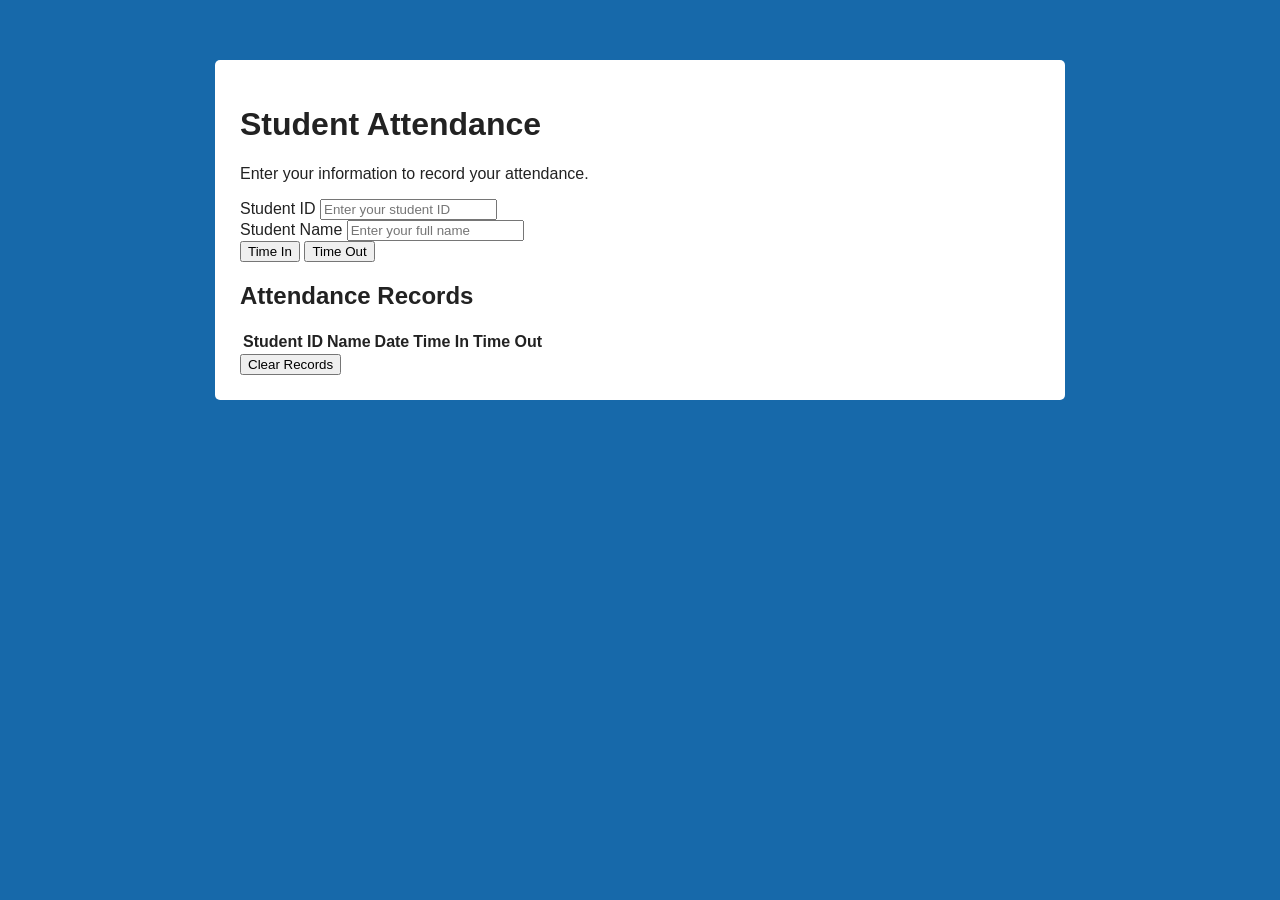
<file: IT PROJECT/System/pain.html>
<!DOCTYPE html>
<html lang="en">
<head>
    <meta charset="UTF-8">
    <meta name="viewport" content="width=device-width, initial-scale=1.0">
    <title>Student Attendance</title>

    <style type="text/css">
        * {
            box-sizing: border-box;
        }

        body {
            margin: 0;
            padding: 30px 15px;
            font-family: Arial, sans-serif;
            background-color: #1769aa;
            color: #222;
        }

        .container {
            max-width: 850px;
            margin: 30px auto;
            padding: 25px;
            background-color: white;
            border-radius: 5px;
        }

    </style>
</head>
<body>

    <div class="container">
        <h1>Student Attendance</h1>

        <p class="subtitle">
            Enter your information to record your attendance.
        </p>

        <div class="form-group">
            <label for="studentId">Student ID</label>
            <input type="text" id="studentId"
                   placeholder="Enter your student ID">
        </div>

        <div class="form-group">
            <label for="studentName">Student Name</label>
            <input type="text" id="studentName"
                   placeholder="Enter your full name">
        </div>
        <div class="buttons">
            <button type="button" onclick="recordAttendance('Time In')">
                Time In
            </button>

            <button type="button" onclick="recordAttendance('Time Out')">
                Time Out
            </button>
        </div>
        <p class="message" id="message" role="status"></p>
        <h2>Attendance Records</h2>
        <div class="table-container">
            <table>
                <thead>
                    <tr>
                        <th>Student ID</th>
                        <th>Name</th>
                        <th>Date</th>
                        <th>Time In</th>
                        <th>Time Out</th>
                    </tr>
                </thead>
                <tbody id="attendanceList"></tbody>
            </table>
        </div>
        <button type="button" class="clear-button"
                onclick="clearAttendance()">
            Clear Records
        </button>
    </div>
    <script>
        let attendance = [];
        function recordAttendance(action) {
            const studentId = document.getElementById("studentId")
                .value.trim();
            const studentName = document.getElementById("studentName")
                .value.trim();
            const message = document.getElementById("message");
            if (studentId === "" || studentName === "") {
                message.textContent =
                    "Please enter your student ID and name.";
                return;
            }
            const now = new Date();
            const date = [
                now.getFullYear(),
                String(now.getMonth() + 1).padStart(2, "0"),
                String(now.getDate()).padStart(2, "0")
            ].join("-");
            const time = now.toLocaleTimeString("en-US", {
                hour: "2-digit",
                minute: "2-digit",
                hour12: true
            });
            let record = attendance.find(function(item) {
                return item.studentId === studentId &&
                       item.date === date;
            });
            if (action === "Time In") {
                if (record && record.timeIn !== "") {
                    message.textContent =
                        "You have already recorded your time in today.";
                    return;
                }
                if (!record) {
                    record = {
                        studentId: studentId,
                        studentName: studentName,
                        date: date,
                        timeIn: time,
                        timeOut: ""
                    };
                    attendance.push(record);
                } else {
                    record.studentName = studentName;
                    record.timeIn = time;
                }

                message.textContent =
                    "Time in recorded successfully.";

            } else if (action === "Time Out") {
                if (!record || record.timeIn === "") {
                    message.textContent =
                        "Please record your time in first.";
                    return;
                }
                if (record.timeOut !== "") {
                    message.textContent =
                        "You have already recorded your time out today.";
                    return;
                }
                record.timeOut = time;
                message.textContent =
                    "Time out recorded successfully.";
            }
            displayAttendance();
        }
        function displayAttendance() {
            const list = document.getElementById("attendanceList");
            list.innerHTML = "";
            attendance.forEach(function(record) {
                const row = document.createElement("tr");

                const values = [
                    record.studentId,
                    record.studentName,
                    record.date,
                    record.timeIn,
                    record.timeOut || "-"
                ];
 
                values.forEach(function(value) {
                    const cell = document.createElement("td");
                    cell.textContent = value;
                    row.appendChild(cell);
                });
                list.appendChild(row);
            });
        }
        function clearAttendance() {
            if (confirm("Are you sure you want to clear all records?")) {
                attendance = [];
                displayAttendance();
                document.getElementById("message").textContent =
                    "All attendance records have been cleared.";
            }
        }
        displayAttendance();
    </script>
</body>
</html>
</file>
